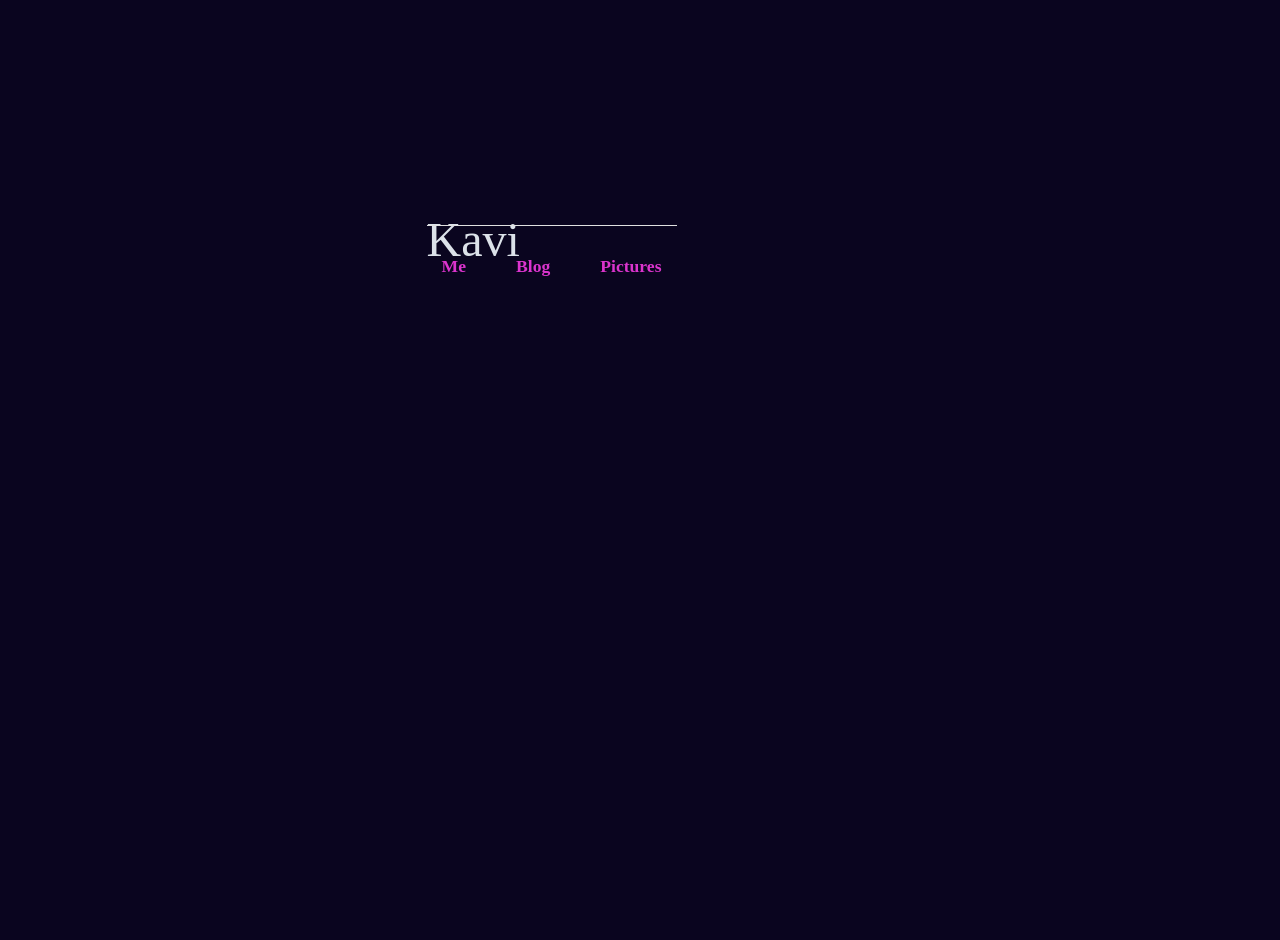
<file: index.html>
<!DOCTYPE html> <!-- declares to the browser tht this is an html --> 
<html lang="en"> <!-- tells the browser this is an english page -->
<head>
    <meta charset="UTF-8"> <!-- ensures the browser can display all utf-8 chars-->
    <meta name="viewport" content="width=device-width, initial-scale=1.0"> <!--if mobile, don't zoom way out -->
    <title>Kavi </title>
    <link rel="preconnect" href="https://fonts.googleapis.com"> <!-- takes outside font for my CSS-->
    <link rel="preconnect" href="https://fonts.gstatic.com" crossorigin>
    <link href="https://fonts.googleapis.com/css2?family=Inter:wght@400;700&display=swap" rel="stylesheet">
    
    <!-- Link to styles.css -->
    <link rel="stylesheet" href="styles.css"> 
</head>
<body>

    <h1>Kavi</h1>

    <nav>
        <a href="index.html">Me</a>
        <a href="blog.html">Blog</a> 
        <a href="photos.html">Pictures</a>
    </nav>

</body>
</html>
</file>
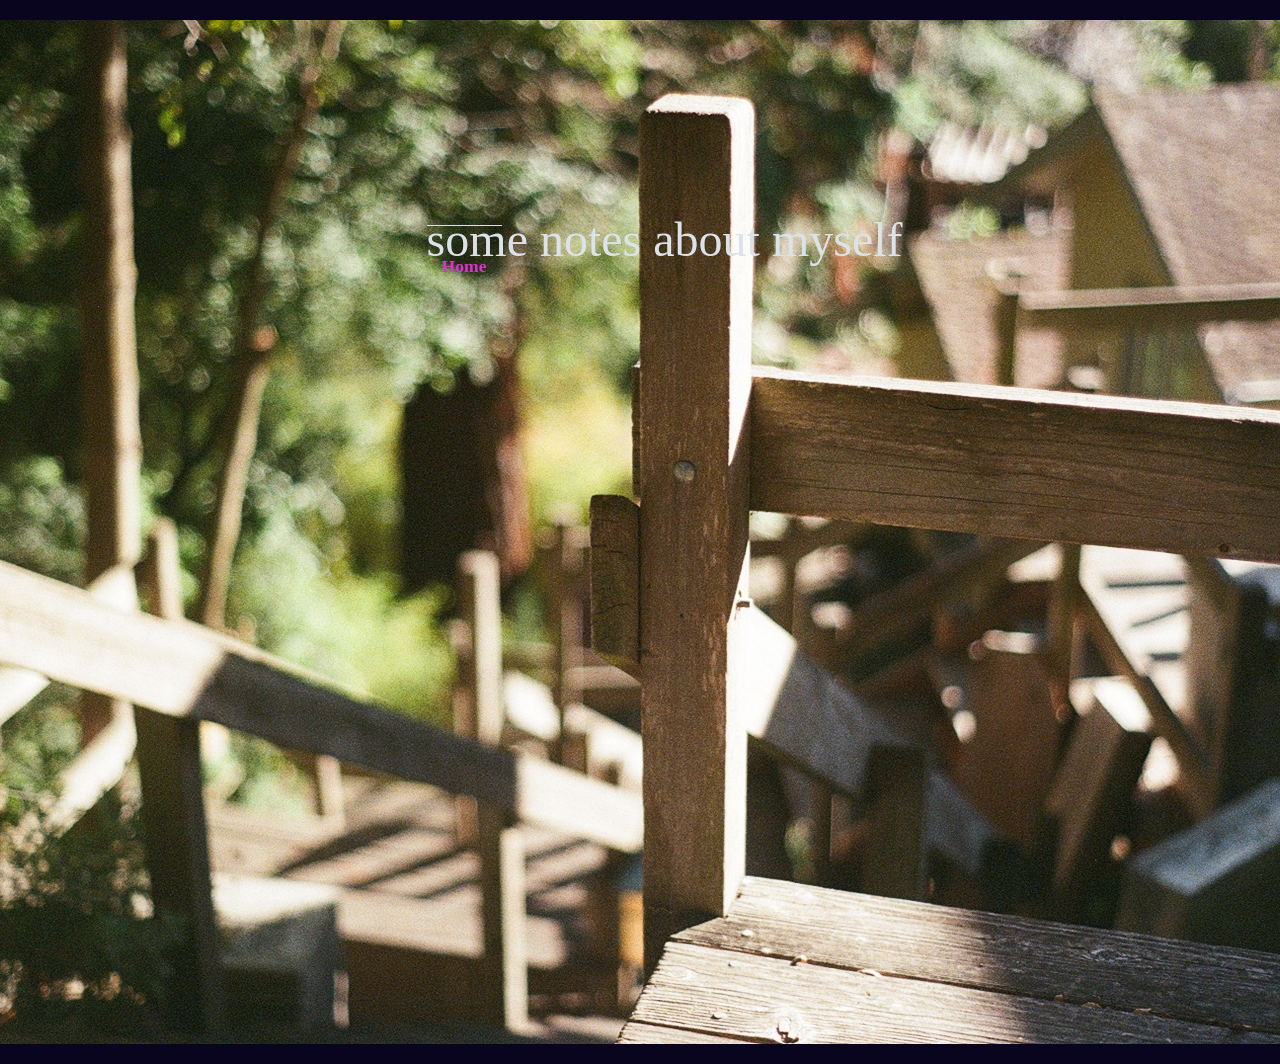
<file: about.html>
<!DOCTYPE html>
<html lang="en">
<head>
    <meta charset="UTF-8">
    <meta name="viewport" content="width=device-width, initial-scale=1.0">
    <title>Kavi</title>
    <!-- Link to styles.css -->
    <link rel="stylesheet" href="styles.css"> 
</head>
<body>
    <nav>
        <a href="index.html">Home</a></nav>
        
    <img src="photos/railing.jpg" alt="first off the first roll of x-700 photos">
    <h1>some notes about myself</h1>
</body>
</html>
</file>
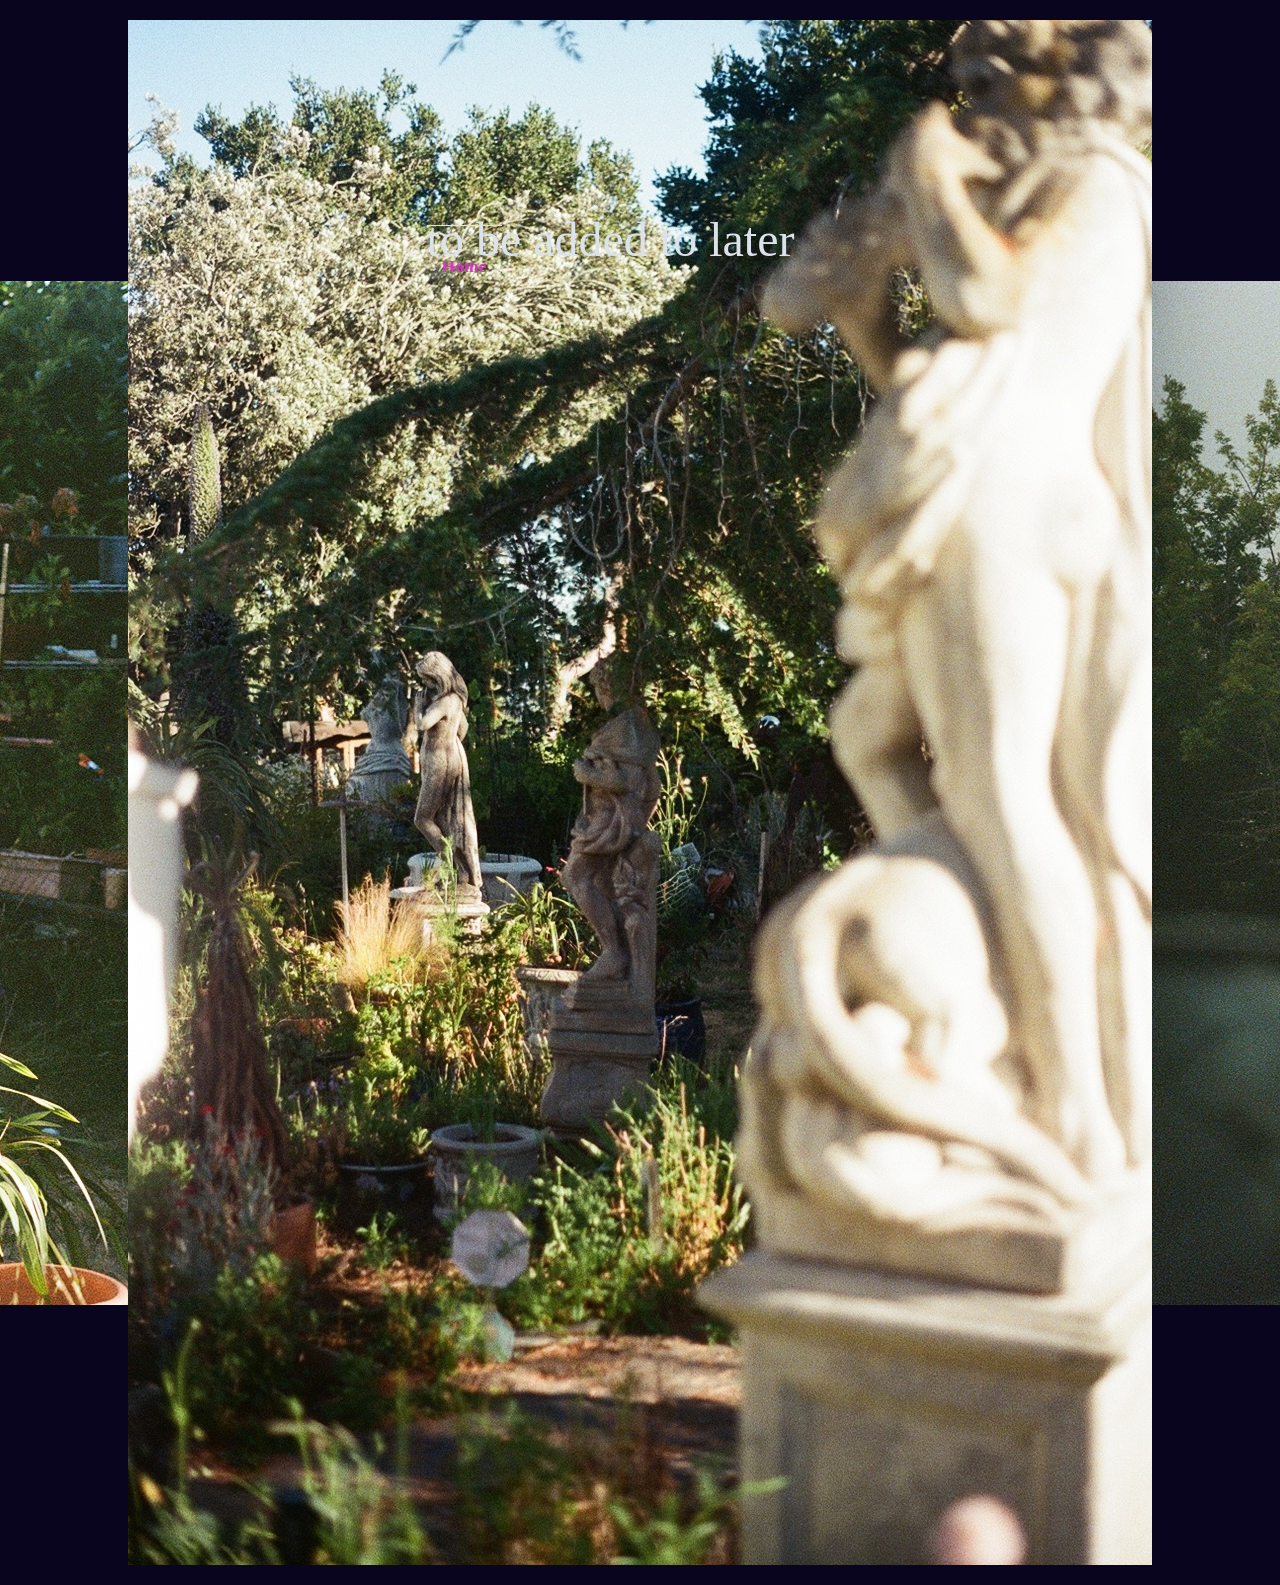
<file: photos.html>
<!DOCTYPE html>
<html lang="en">
<head>
    <meta charset="UTF-8">
    <meta name="viewport" content="width=device-width, initial-scale=1.0">
    <title>Kavi</title>
    <!-- Link to styles.css -->
    <link rel="stylesheet" href="styles.css"> 
</head>
<body>
    <nav>
        <a href="index.html">Home</a></nav>
        
    <h1>to be added to later</h1>
    <img src="photos/tel_garden.jpg" alt="tel in the garden">
    <img src="photos/tri-statued_garden.jpg" alt="what can I say about the depth here?">
    <img src="photos/Shattuck_orange.jpg" alt="good composition but boring">



</body>
</html>
</file>
<file: styles.css>
/* * The 'body' selector styles the entire page.
 * We're setting a font, a soft background color, and centering the content.
*/
body {
    font-family: 'Times New Roman', Times, serif; /* A modern, readable font */
    background-color: hsl(253, 73%, 7%); /* A light grey background */
    color: #c4a9bc; /* A dark grey for text, easier on the eyes than pure black */
    margin: 0; /* Removes default browser margin */
    padding: 20px; /* Adds some space around the content */
    display: flex; /* Using flexbox to help with centering */
    justify-content: center; /* Horizontally centers the content */
    align-items: center; /* Vertically centers the content */
    min-height: 100vh; /* Makes the body at least the full height of the viewport */
}

/* * We created a 'container' class to hold our content.
 * This gives it a nice card-like effect with a white background and shadow.
*/
.container {
    max-width: 800px; /* Sets a maximum width for our content */
    width: 100%; /* Ensures the container is responsive */
    background: white; /* A clean white background for the content area */
    padding: 40px; /* Spacing inside the container */
    border-radius: 12px; /* Rounds the corners */
    box-shadow: 0 4px 12px 0 rgba(0, 0, 0, 0.1); /* Adds a subtle shadow for depth */
}

/* * Styling for the main heading (your site title).
 * We want it to be large and impactful.
*/
h1 {
    font-size: 3rem; /* Makes the text much larger */
    font-weight: 500; /* Bolder text */
    color: #dce2e9; /* A stylish, deep blue color */
    margin-bottom: 20px; /* Adds space below the title */
    /* -- Add these lines for positioning -- */
    position: absolute;
    top: 20%;      /* 1/5 of the page height from the top */
    left: 33.33%;  /* 1/3 of the page width from the left */
}

/*
 * Styling for the navigation bar container.
 * We'll use flexbox to arrange the links neatly.
*/
nav {
    display: flex; /* This turns on flexbox */
    position: absolute;
    top: 25%;      /* 1/5 of the page height from the top */
    left: 33.33%;  /* 1/3 of the page width from the left */
    gap: 20px; /* Creates space between the links */
    padding: 20px 0; /* Adds vertical spacing */
    border-top: 1px solid #e0e0e0; /* A light line to separate it from the title */
}

/*
 * Styling for the navigation links themselves.
 * This is where we make them look like clean, clickable buttons.
*/
nav a {
    text-decoration: none; /* Removes the default underline */
    color: #db34cd; /* An attractive blue for the links */
    font-size: 1.1rem; /* Slightly larger font size */
    font-weight: bold;
    padding: 10px 15px; /* Adds space around the text to make them easier to click */
    border-radius: 8px; /* Rounds the corners of the links */
    transition: background-color 0.3s, color 0.3s; /* Creates a smooth animation on hover */
}

/*
 * The ':hover' pseudo-class defines styles for when a user's mouse is over an element.
 * This provides important visual feedback.
*/
nav a:hover {
    background-color: #6634db; /* The background becomes blue on hover */
    color: white; /* The text becomes white on hover */
}
</file>
